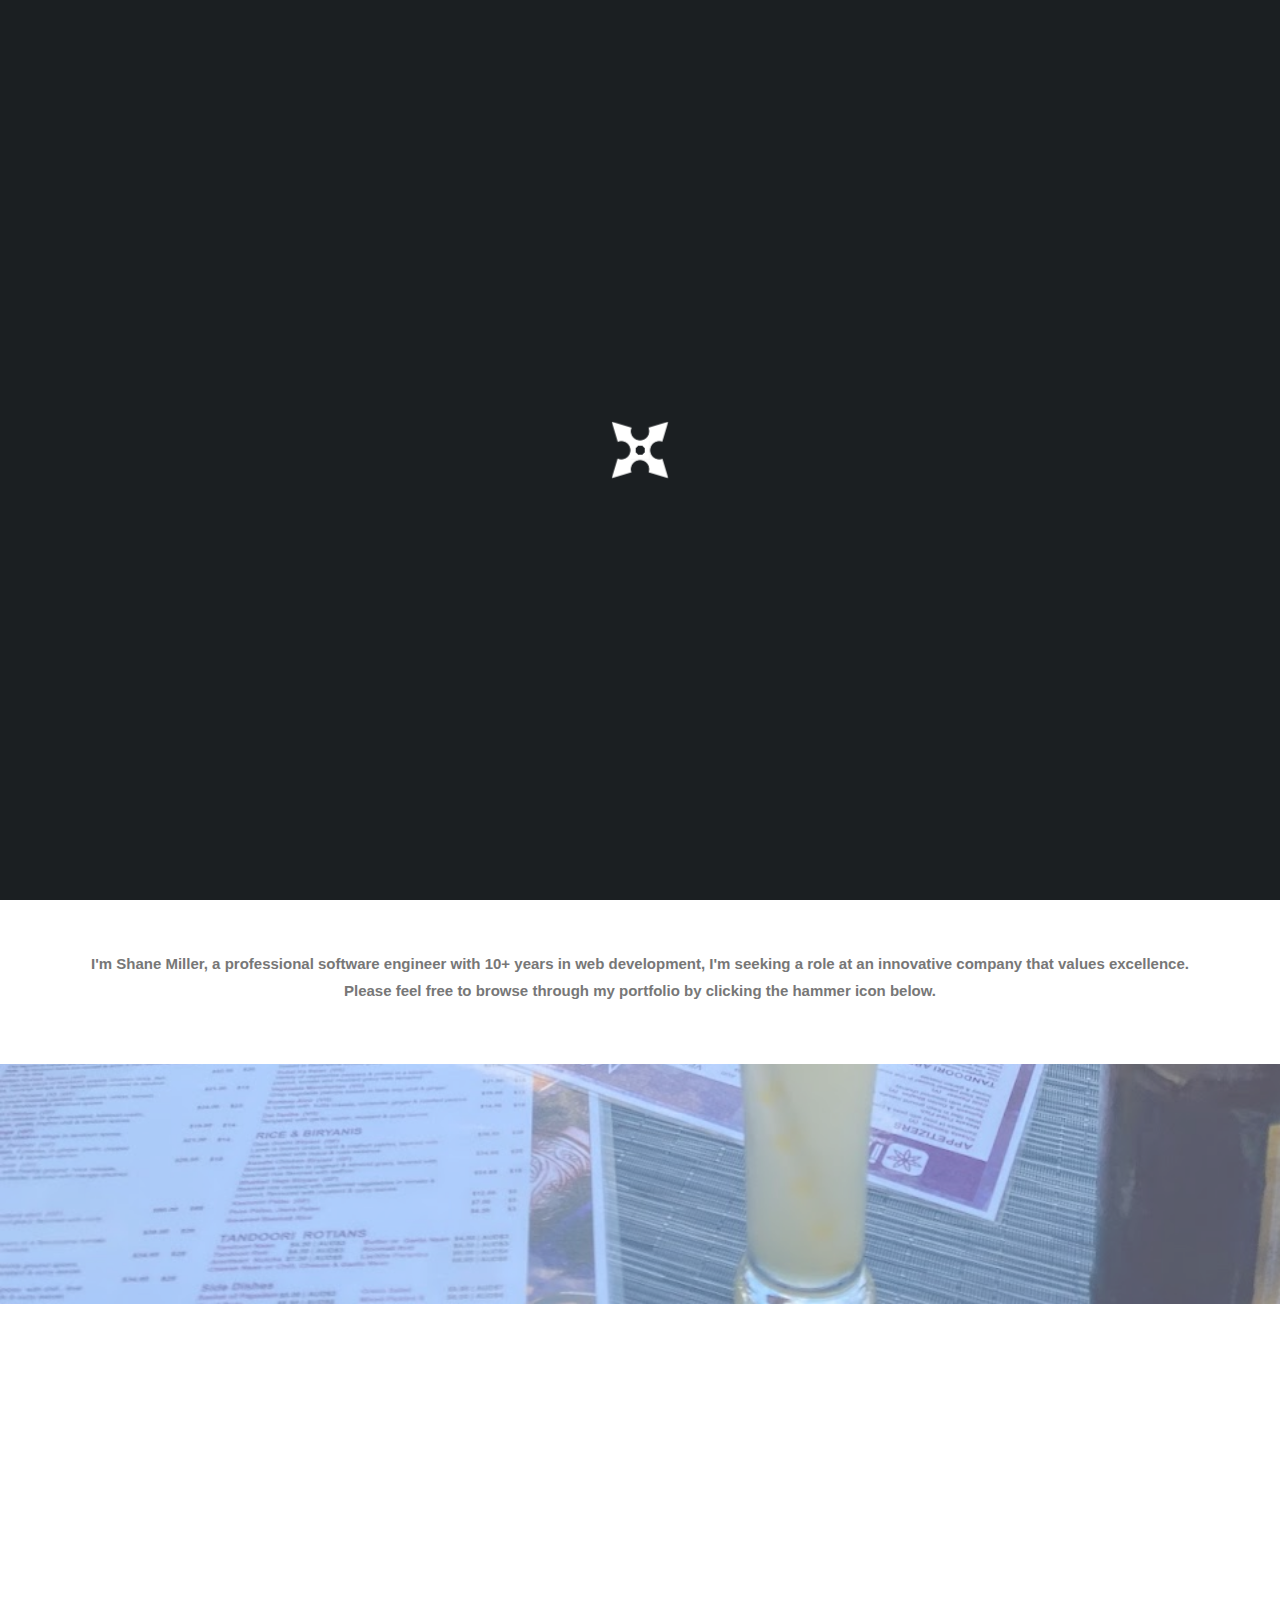
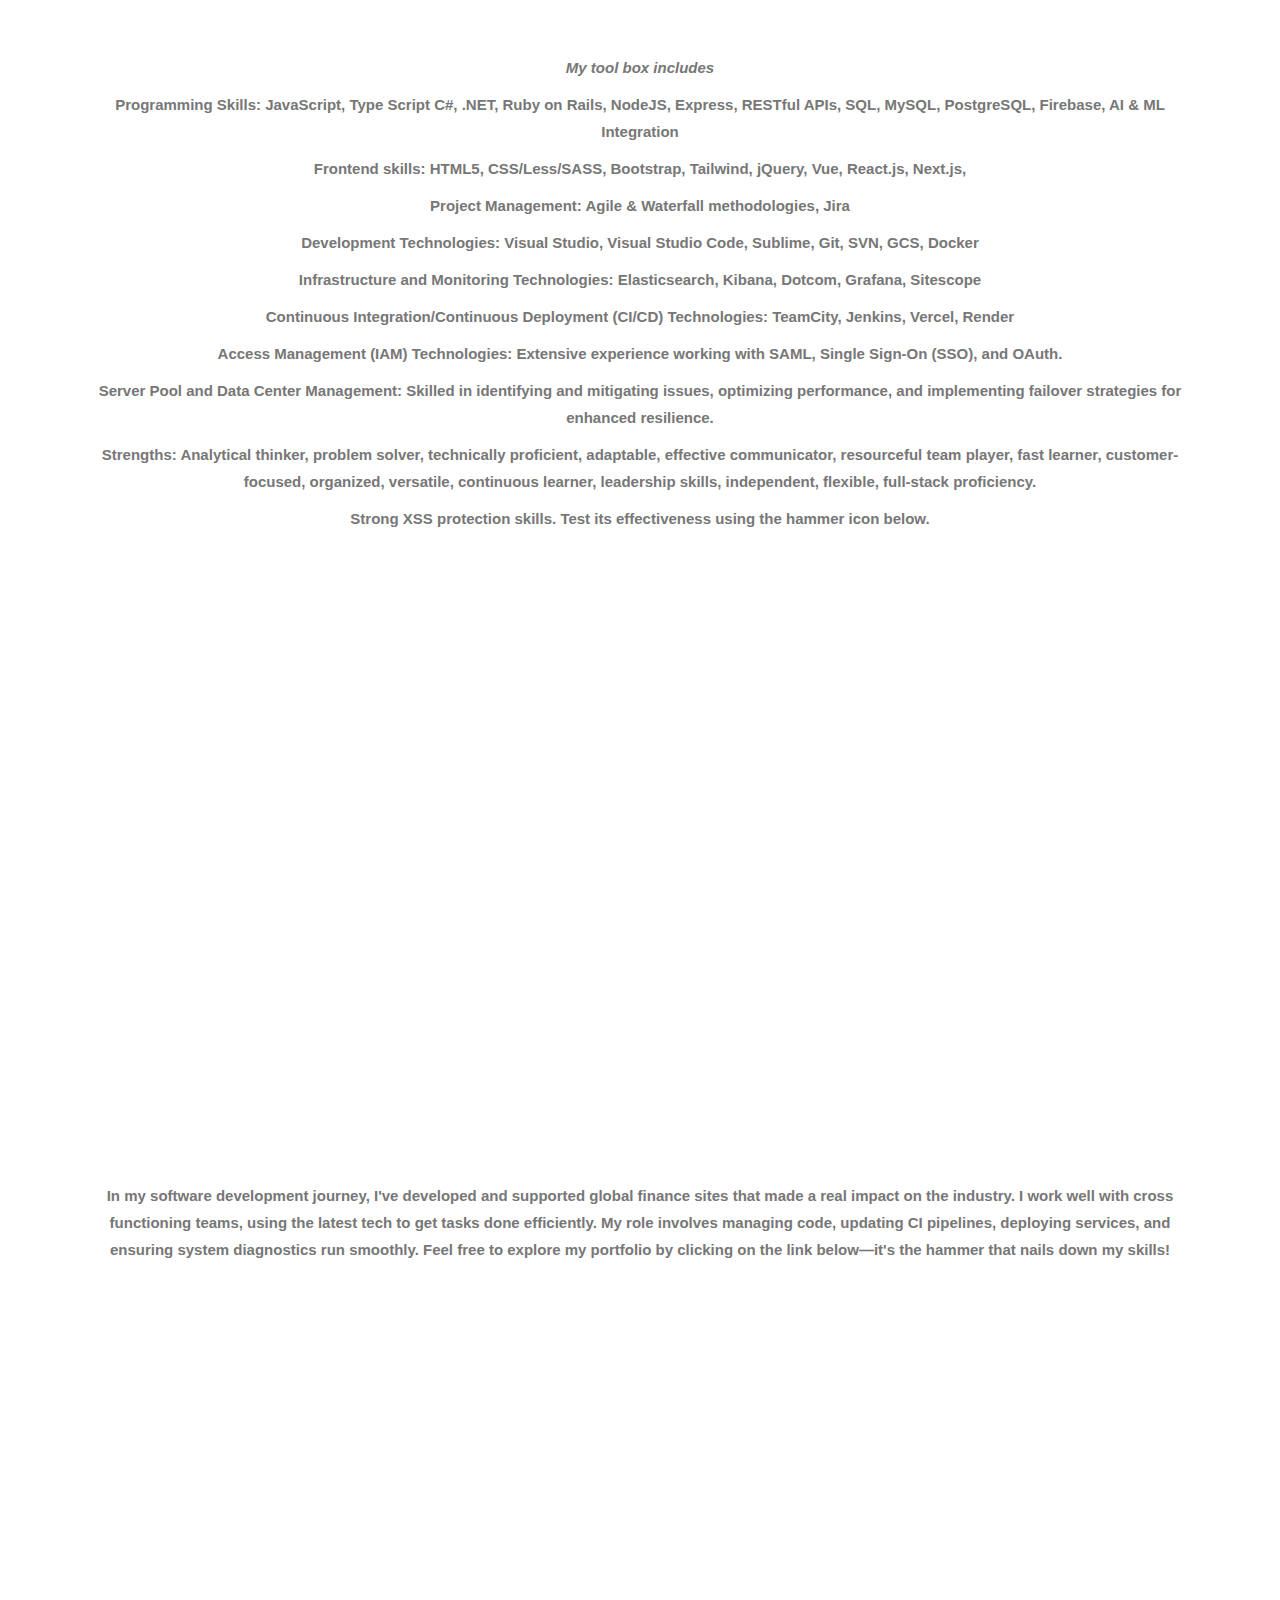
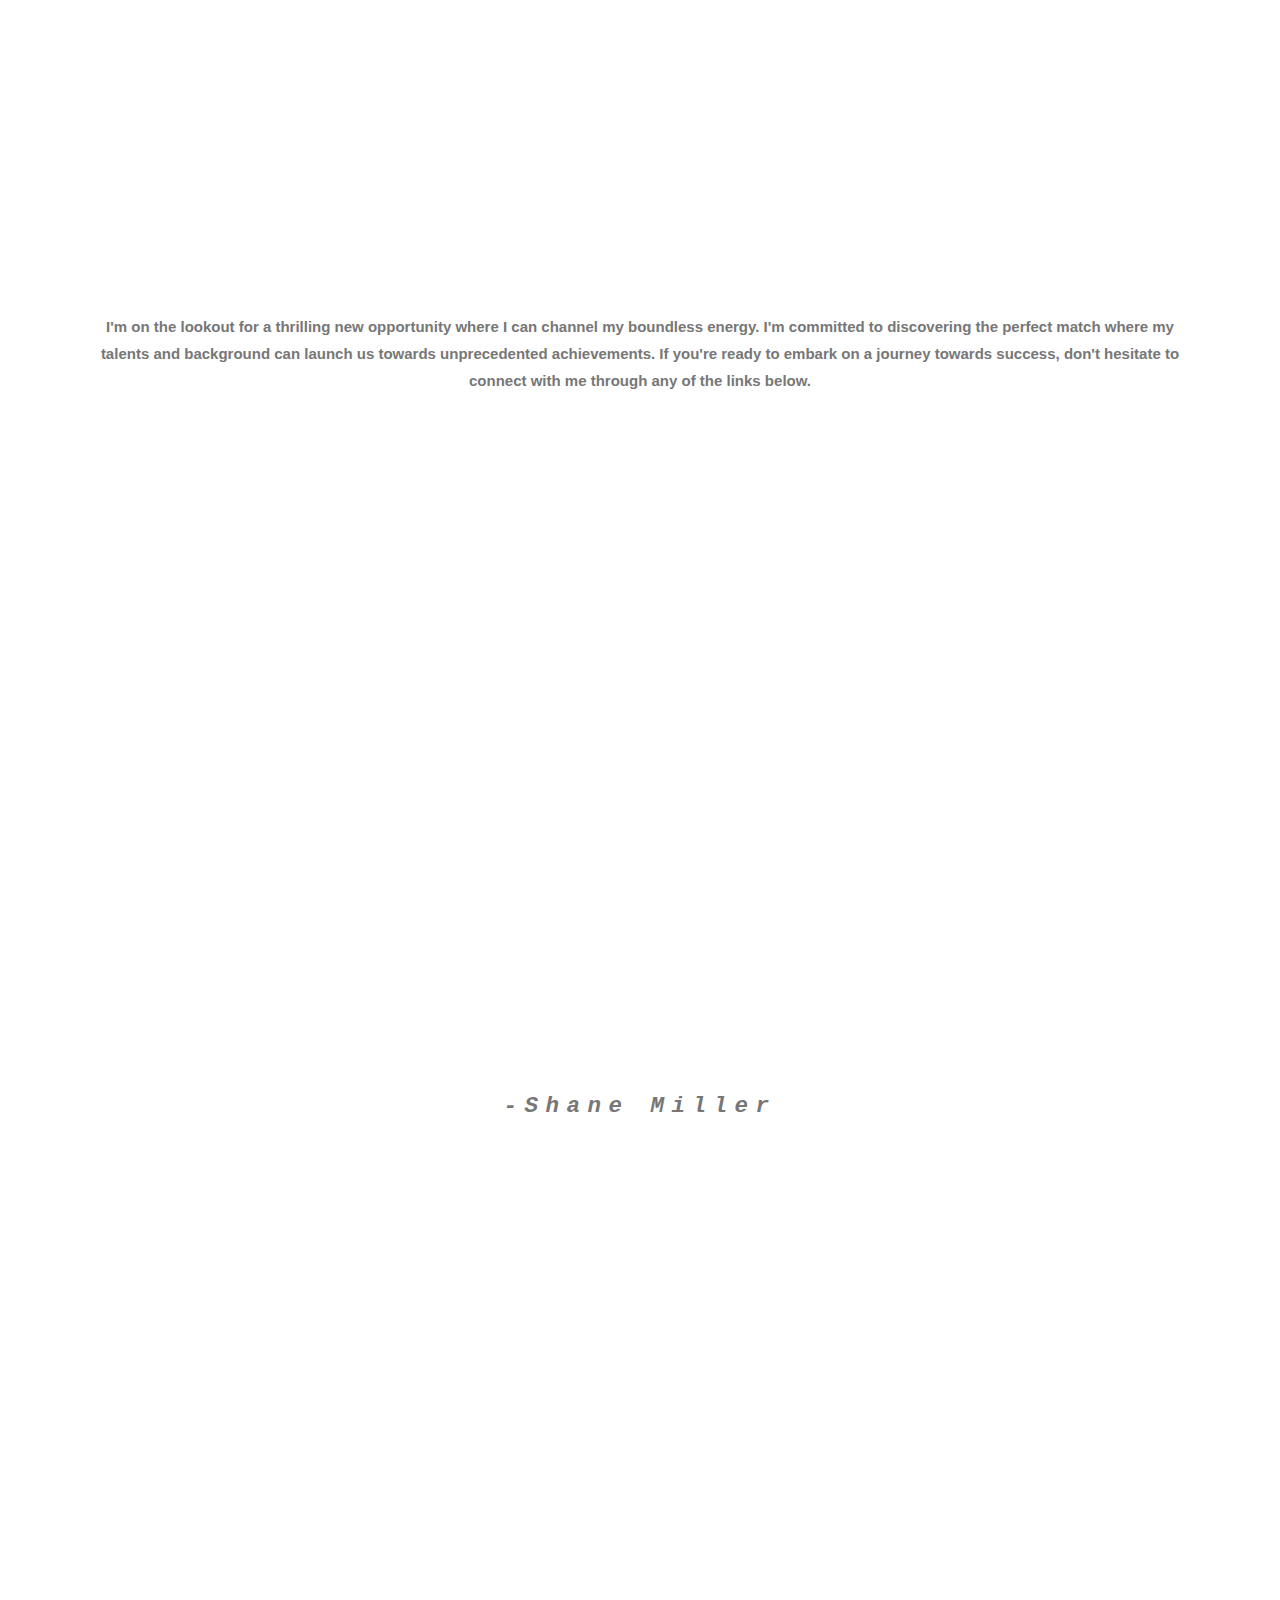
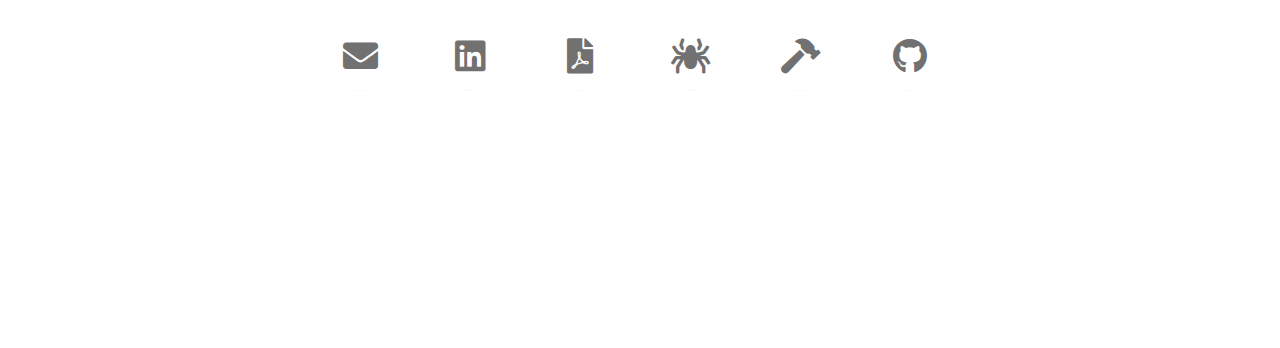
<file: index.html>
<!DOCTYPE html>
<html>
<head>
  <link rel="icon" href="public/image/field.JPG">
  <title >Shane Miller 2024</title>
  <link rel="stylesheet" href="https://cdnjs.cloudflare.com/ajax/libs/animate.css/4.1.1/animate.min.css"/>
  <link rel="stylesheet" href="https://use.fontawesome.com/releases/v5.15.4/css/all.css">
  <script async src="https://www.googletagmanager.com/gtag/js?id=G-CC1SCRJJSW"></script>
  <script async src="https://www.googletagmanager.com/gtag/js?id=UA-91612823-1"></script>
  <script src="https://code.jquery.com/jquery-3.6.0.min.js"></script>
  <link href="https://fonts.cdnfonts.com/css/porter-sans-block" rel="stylesheet">
  <link rel="stylesheet" href="https://maxcdn.bootstrapcdn.com/bootstrap/3.3.1/css/bootstrap.min.css">
  <link rel='stylesheet' href='style.css' />
  <script src="scripts.js"></script>
</head>

<body>
  <div class="overlay"></div>
  <div id="randomSpinner" class="shuriken-41" style="display: none;"><div></div><div></div></div>

  <div class="bgimg-1">
    <div class="caption">
      <h1 class="clear">Hello World</h1>
    </div>
  </div>

  <div class="static">   
    <p>I'm Shane Miller, a professional software engineer with 10+ years in web development,
       I'm seeking a role at an innovative company that values excellence. Please feel free to browse through my portfolio by clicking the hammer icon below.
    </p>
  </div>

  <div class="bgimg-2">
    <div class="caption">
    </div>
  </div>

  <div style="position:relative;">
    <div class="static skills">
        <p><b><em>My tool box includes</em></b></p>
        <p> <b>Programming Skills:</b> JavaScript, Type Script C#, .NET, Ruby on Rails, NodeJS, Express, RESTful APIs, SQL,  MySQL, PostgreSQL, Firebase, AI & ML Integration</p>
        <p> <b>Frontend skills:</b> HTML5, CSS/Less/SASS, Bootstrap, Tailwind, jQuery, Vue, React.js, Next.js,</p>
        <p> <b>Project Management:</b> Agile & Waterfall methodologies, Jira</p>
        <p> <b>Development Technologies:</b> Visual Studio, Visual Studio Code, Sublime, Git, SVN, GCS, Docker</p>
        <p> <b>Infrastructure and Monitoring Technologies:</b> Elasticsearch, Kibana, Dotcom, Grafana, Sitescope</p>
        <p> <b>Continuous Integration/Continuous Deployment (CI/CD) Technologies:</b> TeamCity, Jenkins, Vercel, Render</p>
        <p> <b>Access Management (IAM) Technologies:</b> Extensive experience working with SAML, Single Sign-On (SSO), and OAuth.</p>
        <p> <b>Server Pool and Data Center Management:</b> Skilled in identifying and mitigating issues, optimizing performance, and implementing failover strategies for enhanced resilience.</p>
        <p> <b>Strengths:</b> Analytical thinker, problem solver, technically proficient, adaptable, effective communicator, resourceful team player, fast learner, customer-focused, organized, versatile, continuous learner, leadership skills, independent, flexible, full-stack proficiency.</p>   
        <p>Strong XSS protection skills. Test its effectiveness using the hammer icon below.</p>
      </div>
  </div> 

  <div class="bgimg-3">
    <div class="caption">
    </div>
  </div>

  <div class="static">
    <p>
      In my software development journey, I've developed and supported global finance sites that made a real impact on the industry. I work well with cross functioning teams, using the latest tech to get tasks done efficiently.
       My role involves managing code, updating CI pipelines, deploying services, and ensuring system diagnostics run smoothly. Feel free to explore my portfolio by clicking on the link below—it's the hammer that nails down my skills!
    </p>

  </div>

  <div class="bgimg-6">
    <div class="caption">
    </div>
  </div>

  <div style="position:relative;">
    <div class="static">
      <p>
        I'm on the lookout for a thrilling new opportunity where I can channel my boundless energy. I'm committed to discovering the perfect
        match where my talents and background can launch us towards unprecedented achievements.
        If you're ready to embark on a journey towards success, don't hesitate to connect with me through
        any of the links below.
      </p>
      <!-- <p>Below, you'll find a compilation of some of the publicly known clients I've had the honor of contributing work
        to throughout the years,
      </p>
      <br>
      <img class="smlimg" src="public/companyImages/rbc.png">
      <img class="smlimg" src="public/companyImages/pimco.png">
      <img class="smlimg" src="public/companyImages/blackrock.png" alt="">
      <img class="smlimg" src="public/companyImages/opp.png">
      <img class="smlimg" src="public/companyImages/cnbc.png" alt="">
      <img class="smlimg" src="public/companyImages/etrade.png" alt="">
      <img class="smlimg" src="public/companyImages/fidility.png" alt="">
      <img class="smlimg" src="public/companyImages/goldman.png" alt="">
      <img class="smlimg" src="public/companyImages/commsec.png" alt="">
      <img class="smlimg" src="public/companyImages/edwardJones.png" alt="">
      <img class="smlimg" src="public/companyImages/stifel.png" alt="">
      <img class="smlimg" src="public/companyImages/scotia.png" alt=""> -->
    </div>
  </div>

  <div class="bgimg-4">
    <div class="caption">

    </div>
  </div>

  <div style="position:relative;">
    <div class="static">
 
      <br>
      <h2><em>-Shane Miller</em></h2>
    </div>
  </div>

  <div class="bgimg-5">
    <div class="links">
      <ul class="list-inline list-social">
        <li><a target="_blank" href="mailto:shanemiller500@gmail.com?subject=You rock Shane, your're hired!"
            class=""><i class="fa fa-envelope icon"></i> </a></li>
        <li><a target="_blank" href="http://www.linkedin.com/in/shane-miller-ninja" class=""><i
              class="fab fa-linkedin icon"></i> </a></li>
        <li><a target="_blank" href="public/pdf/ShaneResume2024.pdf" class=""><i
              class="fas fa-file-pdf icon"></i>  </a></li>
        <li><a target="_blank" href="pages/spider.html" class=""><i
               class="fa fa-spider icon"></i>  </a></li>
               <li><a target="_blank" href="pages/playground.html" class=""><i class="fas fa-hammer icon"></i></i>  </a></li>
              <li><a target="_blank" href="https://github.com/shanemiller500/2024-resume" class=""><i class="fab fa-github icon"></i>  </a></li>
      </ul>    
    </div>  
  </div>

  <!-- <footer class="bg-body-tertiary text-center text-lg-start">
    <div class="text-center p-3">
      <i class="far fa-copyright"></i> Copyright: <a class="text-body" href="https://shanemiller.ninja"> Shane MIller 2024</a>
    </div>
  </footer> -->

</body>
</html>
</file>
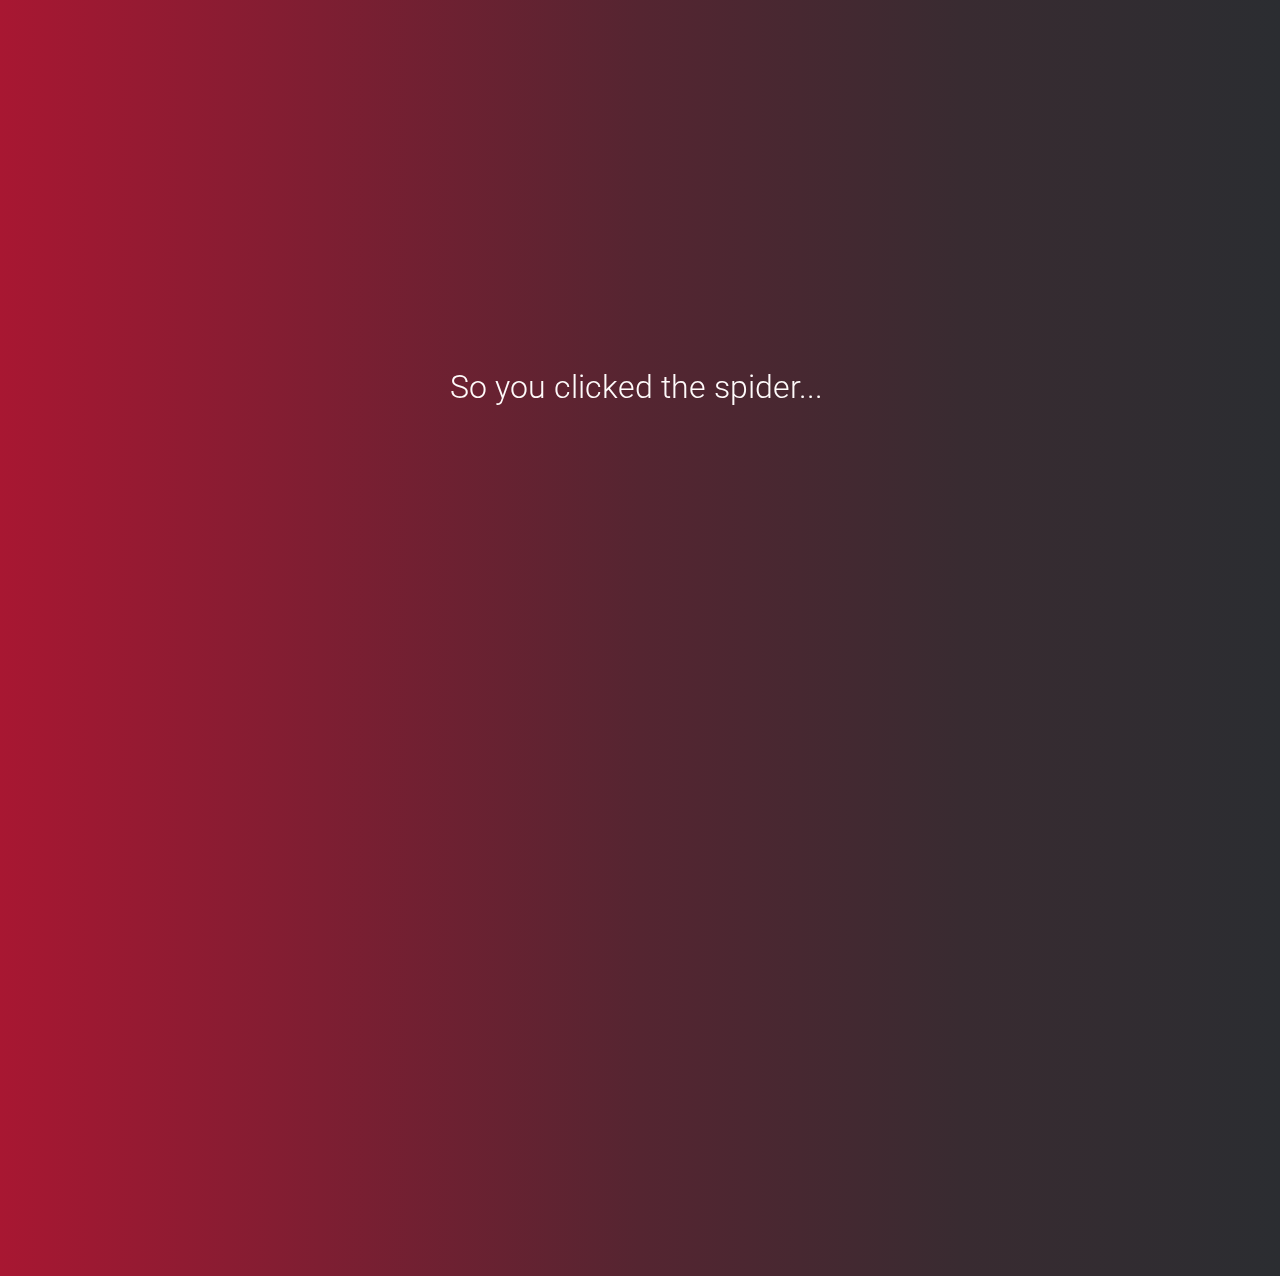
<file: pages/spider.html>
<head>
  <link rel="stylesheet" href="https://use.fontawesome.com/releases/v5.15.4/css/all.css">
  <script src="scripts/spider.js"></script>
  <link rel="stylesheet" href="CSS/spider.css">
</head>


<body>
  <div>So you clicked the spider...</div>
  <div>
    <span>choose wisely</span>
    <a style="text-decoration:none" href="#" class="close red"><i class="fas fa-capsules"></i> </a>
    <a style="text-decoration:none" href="roll.html" class="blue"><i class="fas fa-capsules"></i> </a>
  </div>
  </div>
</body>
</file>
<file: style.css>
body, html {
  height: 100%;
  margin: 0;
  font: 500 15px/1.8 "Lato", sans-serif;
  color: #777;
}
h1{
  text-transform:uppercase;
  font-size:72px;
  font-family:'Verdana';
  padding:30px;
  
}

.bgimg-1, .bgimg-2, .bgimg-3, .bgimg-4, .bgimg-5, .bgimg-6 {
  position: relative;
  opacity: 0.65;
  background-attachment: fixed;
  background-position: center;
  background-repeat: no-repeat;
  background-size: cover;

}
.bgimg-1 {
  background-image: url("public/image/cabin.jpg ");
  min-height: 100%;
}

.bgimg-2 {
  background-image: url("public/image/fiji.jpg");
  min-height: 60%;
}

.bgimg-3 {
  background-image: url("public/image/field.JPG");
  min-height: 60%;
}

.bgimg-4 {
  background-image: url("public/image/wedding.JPG");
  min-height: 60%;
  background-position-y: -144px;
}

.bgimg-5 {
  background-image: url("public/image/cabin.jpg");
  min-height: 85%; 
}
 .bgimg-6 {
  background-image: url("public/image/couch.jpg");
  min-height: 60%;
  background-position-y: -333px;
 }

.caption {
  position: absolute;
  left: 0;
  top: 5%;
  width: 100%;
  text-align: center;
  color: #000;
}

.links {
  width: 100%;
  text-align: center;
}

.caption span.border {
  background-color: #111;
  color: #fff;
  padding: 18px;
  font-size: 25px;
  letter-spacing: 10px;
}

h1.clear {
  font-size: 90px;
  font-family: 'Porter Sans Block', sans-serif;
  -webkit-text-stroke: 1px #ffffffd9; 
  color: #000;
}

h2 {
  font-size: 1.5rem;
  line-height: 1.4;
  letter-spacing: 0.5rem;
  font-family: "Courier New", monospace;
  font-weight: bolder;
}

h3 {
  letter-spacing: 5px;
  text-transform: uppercase;
  font: 20px "Lato", sans-serif;
  color: #111;
}

.btn-primary {
  color: #fff;
  background-color: #000000fc;
  border-color: #000000fc;
}

.static {
  color: #777;
  background-color:white;
  text-align:center;
  padding:50px 80px;
  font-size: 15px;
  font-weight: bold;
}

.clear {
  background-color:transparent;
  font-size:25px;
  color: #f7f7f7;
}

.list-inline>li {
margin-top: 27%;
}

.smlimg   {
  height: 60px
}
.fa-copyright {
  background-color: rgba(0, 0, 0, 0.05);
}

/* Turn off  scrolling for tablets and phones */
@media only screen and (max-device-width: 1024px) {
  .bgimg-1, .bgimg-2, .bgimg-3, .bgimg-4, .bgimg-5, .bgimg-6 {
    background-attachment: scroll;
  }

  .caption {
    top: 27%;
  }

  p {
    font-size: 31px;
  }

  span.clear{
    font-size: 41px;
  }

  .bgimg-2 {
    min-height: 573px;
  }

  .bgimg-3 {
    min-height: 672px;
  }

  .bgimg-4 {
    min-height: 722px;
    background-position-y: -210px;
  }

  .bgimg-6 {
    min-height: 50%;
    background-position-y: 1px;
  }

  .list-inline>li {
    margin-top: 1214px;
    }

    .smlimg {
      height: 95px;
  }

}

ul {
  display: flex;
  position: absolute;
  top: 50%;
  left: 50%;
  transform: translate(-50%, -50%);
}

ul li {
  list-style: none;
}

ul li a {
  width: 80px;
  height: 80px;
  background-color: #ffffff8f;
  text-align: center;
  line-height: 80px;
  font-size: 35px;
  margin: 0 10px;
  display: block;
  border-radius: 50%;
  position: relative;
  overflow: hidden;
  border: 3px solid #fff;
  z-index: 1;
}

ul li a .icon {
  position: relative;
  color: #262626;
  transition: .5s;
  z-index: 3;
}

ul li a:hover .icon {
  color: #fff;
  transform: rotateY(360deg);
}

ul li a:before {
  content: "";
  position: absolute;
  top: 100%;
  left: 0;
  width: 100%;
  height: 100%;
  transition: .5s;
  z-index: 2;
}

ul li a:hover:before {
  top: 0;
}

ul li:nth-child(1) a:before{
  background: linear-gradient(to right, #008a35,#46a64b, #46a64b,#008a35);
}

ul li:nth-child(2) a:before{
  background: linear-gradient(to right, #25accb,#3588c2,#3665b8,#2e43ae,#1932ae);
}

ul li:nth-child(3) a:before {
  background: linear-gradient(to right, #ff0000, #ff5a00, #ff0000);
}

ul li:nth-child(4) a:before {
  background: linear-gradient(to right, #2b2d31,#392b31,#552531,#7e1e32,#a81732);
}

ul li:nth-child(5) a:before {
  background: linear-gradient(to right,#156062,#5e6667,#ff022f,#f9b440);
  color: #fff;
}

ul li:nth-child(6) a:before {
  background: linear-gradient(to right,#f2c35c,#a67b40,#36373a);
  color: #fff;
}


.shuriken-41 {
  width: calc(80px * 0.707);
  height: calc(80px * 0.707);
  background: white;
  clip-path: polygon(0 0, 50% 15%, 100% 0, 85% 50%, 100% 100%, 50% 85%, 0 100%, 15% 50%);
  -webkit-mask:
    radial-gradient(circle closest-side, #0000 92%, #000) top / 100% 33.4%,
    radial-gradient(circle closest-side, #0000 92%, #000) left / 33.4% 33.4%,
    radial-gradient(circle 5px, #0000 92%, #000) center / 33.3% 33.3%,
    radial-gradient(circle closest-side, #0000 92%, #000) right / 33.4% 33.4%,
    radial-gradient(circle closest-side, #0000 92%, #000) bottom / 100% 33.4%;
  -webkit-mask-repeat: no-repeat;
  animation: bounceAndSpin 4s ease-out infinite; /* Combined bounce and spin animation */
  margin-left: auto;
  margin-right: auto;
  position: fixed; /* Added for bouncing effect */
  left: 50%; /* Start position in the middle of the screen */
  top: 50%;
  transform: translate(-50%, -50%); /* Center the spinner */
  z-index: 9999; /* Ensure the spinner is above other content */
}



/* Semi-transparent overlay to hide HTML content */
.overlay {
  position: fixed;
  top: 0;
  left: 0;
  width: 100%;
  height: 100%;
  background-color: #1b1f22; /* Adjust opacity as needed */
  z-index: 999; /* Ensure the overlay is below the spinner */
}

/* Keyframe animation for bouncing around the screen and spinning */
@keyframes bounceAndSpin {
  0%, 100% {
    transform: translate(-50%, -50%) scale(1) rotate(0deg); /* Start and end position */
  }
  25% {
    transform: translate(-50%, -50%) scale(0.8) rotate(180deg); /* Bounce in and spin */
  }
  50% {
    transform: translate(-50%, -50%) scale(1.2) rotate(360deg); /* Bounce out and spin */
  }
  75% {
    transform: translate(-50%, -50%) scale(0.9) rotate(540deg); /* Bounce in and spin */
  }
}
</file>
<file: pages/CSS/spider.css>
@import url('https://fonts.googleapis.com/css?family=Roboto:300');

.red {
  color: red;
}

.blue {
  color: blue;
}
body {
text-align:center;
background: linear-gradient(to left, #2b2d31,#392b31,#552531,#7e1e32,#a81732);
color:#fffbfb;
font-family:'Roboto';
font-weight:300;
font-size:32px;
padding-top:40vh;
height:100vh;
overflow:hidden;
-webkit-backface-visibility: hidden;
-webkit-perspective: 1000;
-webkit-transform: translate3d(0,0,0);
}

div {
display:inline-block;
overflow:hidden;
white-space:nowrap;
}

div:first-of-type {    
animation: showup 10s infinite;
}

div:last-of-type {
width:0px;
animation: reveal 10s infinite;
}

div:last-of-type span {
margin-left:-355px;
animation: slidein 10s infinite;
}
div:last-of-type span {
margin-left:-455px;
animation: slidein 10s infinite;
}
div:last-of-type span a {
margin-left:-455px;
margin-top: 50px;
animation: slidein 10s infinite;
}
@keyframes showup {
  0% {opacity:0;}
  20% {opacity:1;}
  80% {opacity:1;}
  100% {opacity:0;}
}

@keyframes slidein {
  0% { margin-left:-800px; }
  20% { margin-left:-800px; }
  35% { margin-left:0px; }
  100% { margin-left:0px; }
}

@keyframes reveal {
  0% {opacity:0;width:0px;}
  20% {opacity:1;width:0px;}
  30% {width:355px;}
  80% {opacity:1;}
  100% {opacity:0;width:355px;}
}


p {
font-size:12px;
color:#999;
margin-top:200px;
}
</file>
